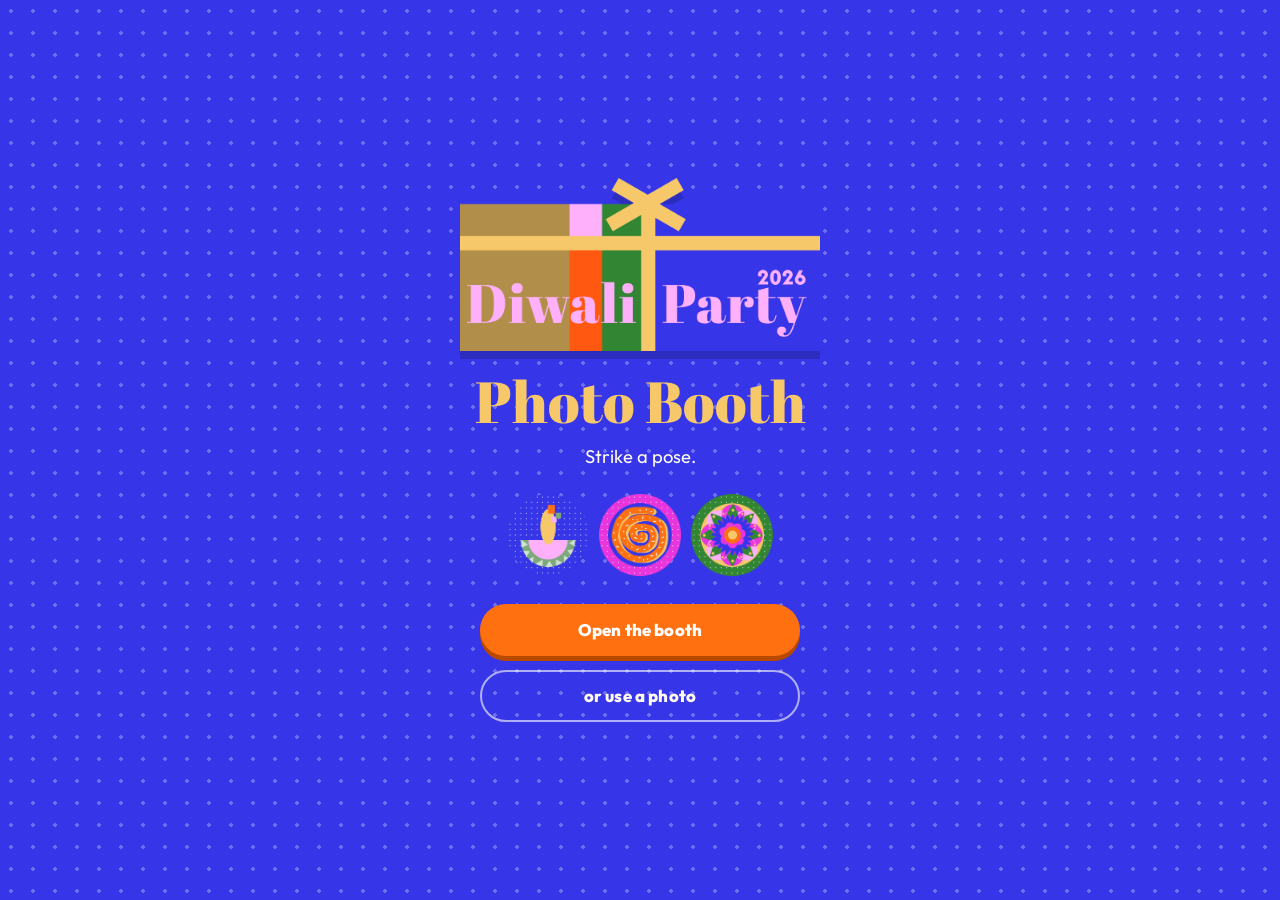
<file: index.html>
<!doctype html>
<html lang="en">
<head>
  <meta charset="utf-8" />
  <meta name="viewport" content="width=device-width, initial-scale=1, viewport-fit=cover" />
  <title>Diwali Party Photo Booth</title>
  <meta name="description" content="Strike a pose with Diwali Party filters: diyas, sparklers, rangoli, jalebi and samosa. Let's get LIT!" />
  <meta name="theme-color" content="#3636E8" />
  <link rel="icon" type="image/png" href="assets/brand/badge-diya.png" />
  <link rel="preconnect" href="https://fonts.googleapis.com" />
  <link rel="preconnect" href="https://fonts.gstatic.com" crossorigin />
  <link href="https://fonts.googleapis.com/css2?family=Abril+Fatface&family=Outfit:wght@400;600;800&display=swap" rel="stylesheet" />
  <link rel="stylesheet" href="style.css" />
</head>
<body>
  <!-- Welcome -->
  <section id="welcome" class="screen active" aria-labelledby="welcome-title">
    <div class="welcome-inner">
      <img class="wordmark" src="assets/brand/wordmark.png" alt="Diwali Party 2026" />
      <h1 id="welcome-title">Photo Booth</h1>
      <p class="tagline">Strike a pose.</p>
      <div class="badge-row" aria-hidden="true">
        <img src="assets/brand/badge-diya-blue.png" alt="" />
        <img src="assets/brand/badge-jalebi.png" alt="" />
        <img src="assets/brand/badge-rangoli-green.png" alt="" />
      </div>
      <button id="start-btn" class="btn btn-primary">Open the booth</button>
      <label class="btn btn-ghost" for="upload-input">or use a photo</label>
      <p id="welcome-error" class="error" role="alert" hidden></p>
    </div>
  </section>

  <!-- Booth -->
  <section id="booth" class="screen" aria-label="Photo booth">
    <header class="booth-header">
      <span class="header-spacer" aria-hidden="true"></span>
      <div class="mode-toggle" role="radiogroup" aria-label="Capture mode">
        <button role="radio" aria-checked="true" data-mode="strip">Strip ×3</button>
        <button role="radio" aria-checked="false" data-mode="single">Single</button>
      </div>
      <button id="gallery-btn" class="icon-btn" aria-label="Your photos">
        <span class="count" id="gallery-count">0</span>
      </button>
    </header>

    <div class="stage-wrap">
      <div class="stage">
        <canvas id="stage" width="1080" height="1350" aria-label="Live camera preview with filter"></canvas>
        <div id="countdown" class="countdown" aria-live="assertive"></div>
        <div id="flash" class="flash"></div>
        <div id="strip-progress" class="strip-progress" hidden></div>
      </div>
      <div id="film-tray" class="film-tray" hidden aria-hidden="true"></div>
      <p class="hint" id="hint">Tap a sticker to add it. Drag to move, pinch or scroll to resize, double-tap to remove.</p>
    </div>

    <nav class="filters" id="filters" aria-label="Filters"></nav>

    <div class="controls">
      <button id="stickers-btn" class="side-btn" aria-expanded="false" aria-controls="sticker-tray">
        <img src="assets/brand/samosa.png" alt="" /> <span>Stickers</span>
      </button>
      <button id="shutter" class="shutter" aria-label="Take photo"><span></span></button>
      <button id="flip-btn" class="side-btn" aria-label="Switch camera">
        <svg viewBox="0 0 24 24" width="26" height="26" aria-hidden="true"><path fill="currentColor" d="M20 5h-3.2L15 3H9L7.2 5H4a2 2 0 0 0-2 2v12a2 2 0 0 0 2 2h16a2 2 0 0 0 2-2V7a2 2 0 0 0-2-2Zm-8 13a5 5 0 0 1-4.9-4H5l3-3 3 3H9.1A3 3 0 0 0 12 16a3 3 0 0 0 1.7-.5l1.4 1.4A5 5 0 0 1 12 18Zm4-4-3-3h1.9A3 3 0 0 0 12 10a3 3 0 0 0-1.7.5L8.9 9.1A5 5 0 0 1 16.9 12H19l-3 3Z"/></svg>
        <span>Flip</span>
      </button>
    </div>

    <div id="sticker-tray" class="sticker-tray" hidden>
      <div class="tray-head">
        <strong>Stickers</strong>
        <button id="clear-stickers" class="link-btn">Clear all</button>
      </div>
      <div class="tray-grid" id="tray-grid"></div>
    </div>
  </section>

  <!-- Result: the booth printer -->
  <section id="result" class="screen" aria-label="Your photos are printing">
    <div class="result-inner">
      <div class="printer" aria-hidden="true">
        <div class="printer-lights"><i></i><i></i><i></i><i></i><i></i></div>
        <img src="assets/brand/wordmark.png" alt="" class="printer-wordmark" id="printer-mark" />
        <div class="printer-label">PHOTO BOOTH</div>
        <div class="printer-slot"></div>
      </div>
      <div class="print-window" id="print-window">
        <div class="print" id="print">
          <img id="result-img" alt="Your Diwali Party photo strip" />
        </div>
      </div>
      <p id="develop-status" class="develop-status" aria-live="polite">Printing…</p>
      <div class="result-actions" id="result-actions">
        <button id="save-btn" class="btn btn-primary">Save to Camera Roll</button>
        <button id="retake-btn" class="btn btn-ghost">Take more</button>
        <p class="save-hint" id="save-hint">Tip: you can also press and hold the photo to save it.</p>
      </div>
    </div>
  </section>

  <!-- Gallery -->
  <section id="gallery" class="screen" aria-label="Your photos">
    <div class="gallery-inner">
      <header class="gallery-head">
        <h2>Your photos</h2>
        <button id="gallery-close" class="btn btn-ghost small">Back to booth</button>
      </header>
      <p id="gallery-empty" class="muted">No photos yet. Go strike a pose!</p>
      <div id="gallery-grid" class="gallery-grid"></div>
    </div>
  </section>

  <input id="upload-input" type="file" accept="image/*" hidden />
  <video id="video" playsinline muted autoplay hidden></video>
  <script src="app.js"></script>
</body>
</html>
</file>
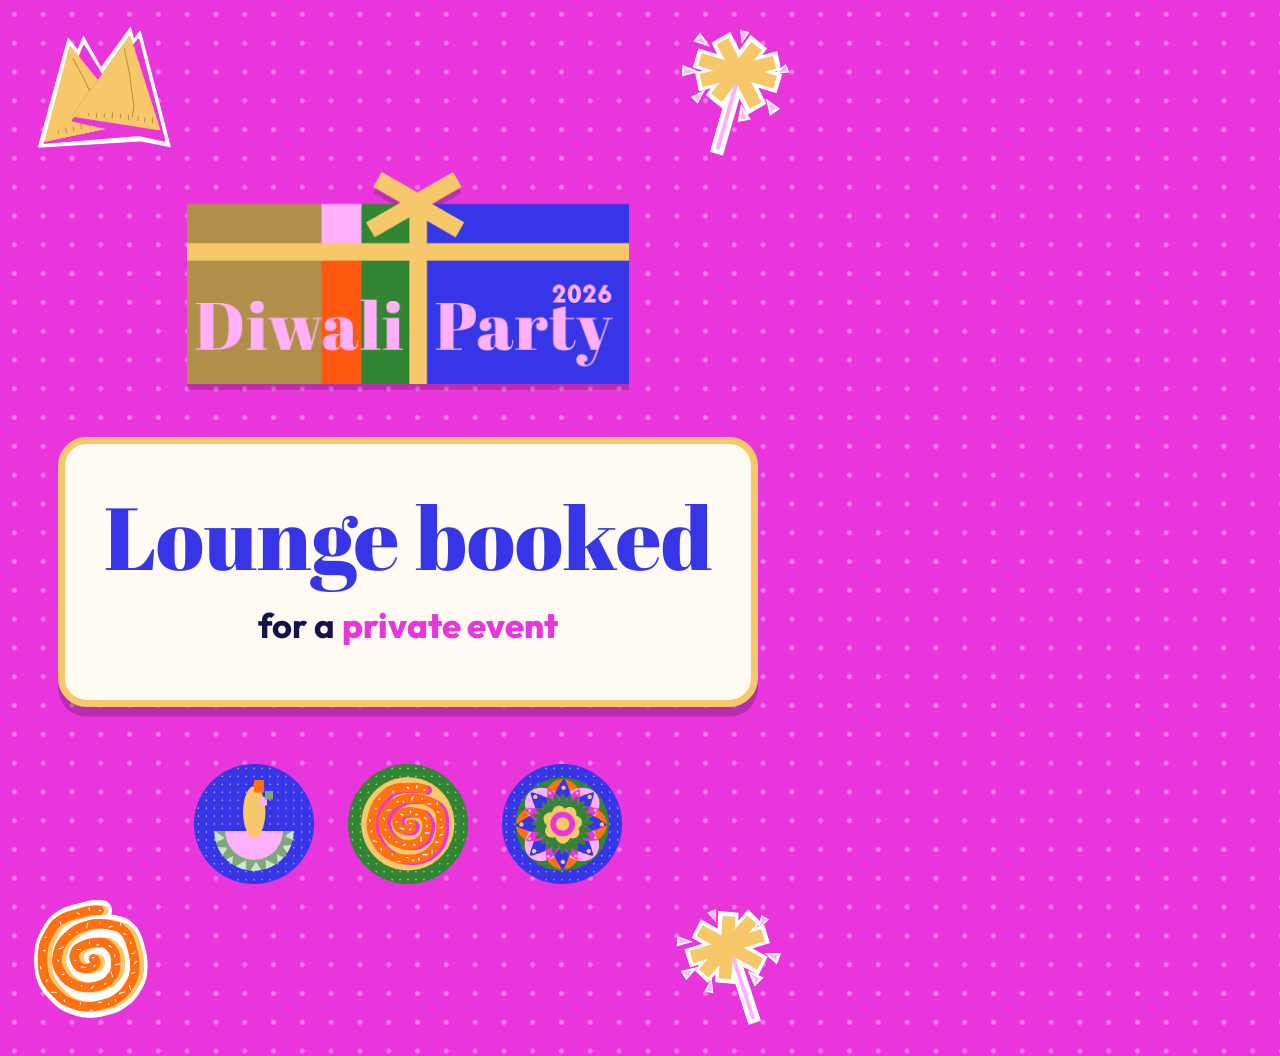
<file: poster/lounge-sign.html>
<!doctype html>
<html lang="en">
<head>
<meta charset="utf-8" />
<title>Lounge Booked Sign</title>
<link href="https://fonts.googleapis.com/css2?family=Abril+Fatface&family=Outfit:wght@500;700;800&display=swap" rel="stylesheet" />
<style>
  /* US Letter by default; open with ?size=a4 for A4. Full bleed. */
  @page { size: 8.5in 11in; margin: 0; }
  :root {
    --pw: 8.5in; --ph: 11in;
    --marigold: #FF7011; --magenta: #E836DC; --indigo: #3636E8; --leaf: #328532;
    --gold: #F7C869; --rose: #FFB0FA; --ink: #14124a; --paper: #fffaf2;
  }
  * { box-sizing: border-box; margin: 0; padding: 0; }
  html, body { width: var(--pw); height: var(--ph); }
  body {
    position: relative; overflow: hidden;
    font-family: "Outfit", sans-serif; color: var(--paper);
    background-color: var(--magenta);
    background-image: radial-gradient(rgba(255,255,255,.35) 1.6pt, transparent 1.9pt);
    background-size: 0.3in 0.3in;
    -webkit-print-color-adjust: exact; print-color-adjust: exact;
    display: flex; flex-direction: column; align-items: center; justify-content: center;
    padding: 0.6in;
  }
  .wordmark { width: 4.6in; filter: drop-shadow(0 0.07in 0 rgba(0,0,0,.18)); }

  .card {
    margin-top: 0.55in; width: 100%; background: var(--paper); color: var(--ink);
    border: 0.08in solid var(--gold); border-radius: 0.3in;
    padding: 0.5in 0.4in 0.55in; text-align: center;
    box-shadow: 0 0.1in 0 rgba(0,0,0,.2);
  }
  .card h1 {
    font-family: "Abril Fatface", serif; font-weight: 400; color: var(--indigo);
    font-size: 66pt; line-height: 1.02;
  }
  .card p {
    margin-top: 0.22in; font-size: 26pt; font-weight: 700; color: var(--ink);
  }
  .card p b { color: var(--magenta); font-weight: 800; }

  .badges { display: flex; gap: 0.35in; margin-top: 0.6in; }
  .badges img { width: 1.25in; height: 1.25in; }

  .deco { position: absolute; }
  .samosa { left: 0.3in; top: 0.35in; width: 1.35in; transform: rotate(-12deg); }
  .sparkler { right: 0.35in; top: 0.3in; width: 1.1in; transform: rotate(16deg); }
  .jalebi { left: 0.35in; bottom: 0.4in; width: 1.2in; transform: rotate(10deg); }
  .sparkler2 { right: 0.35in; bottom: 0.3in; width: 1.05in; transform: rotate(-18deg); }
</style>
<script>
  // A4 variant: same design on a 210 x 297 mm page
  if (new URLSearchParams(location.search).get("size") === "a4") {
    document.documentElement.style.setProperty("--pw", "210mm");
    document.documentElement.style.setProperty("--ph", "297mm");
    const st = document.createElement("style");
    st.textContent = "@page { size: 210mm 297mm; margin: 0; }";
    document.head.appendChild(st);
  }
</script>
</head>
<body>
  <img class="wordmark" src="../assets/brand/wordmark.png" alt="Diwali Party 2026" />

  <div class="card">
    <h1>Lounge booked</h1>
    <p>for a <b>private event</b></p>
  </div>

  <div class="badges" aria-hidden="true">
    <img src="../assets/brand/badge-diya-blue.png" alt="" />
    <img src="../assets/brand/badge-jalebi-green.png" alt="" />
    <img src="../assets/brand/badge-rangoli.png" alt="" />
  </div>

  <img class="deco samosa" src="../assets/brand/samosa.png" alt="" />
  <img class="deco sparkler" src="../assets/brand/sparkler.png" alt="" />
  <img class="deco jalebi" src="../assets/brand/jalebi.png" alt="" />
  <img class="deco sparkler2" src="../assets/brand/sparkler.png" alt="" />
</body>
</html>
</file>
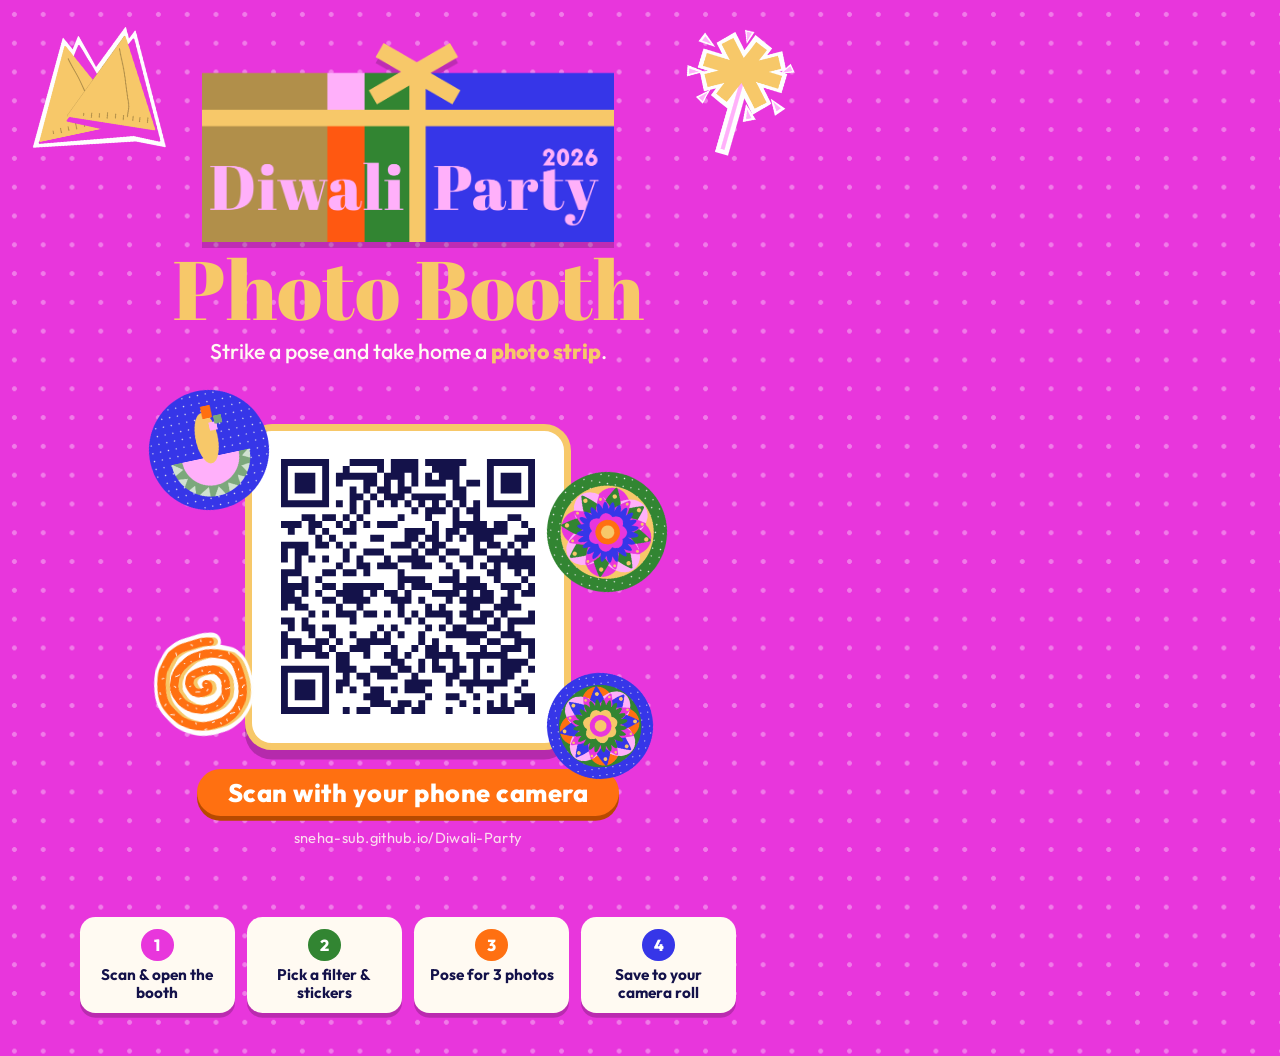
<file: poster/poster.html>
<!doctype html>
<html lang="en">
<head>
<meta charset="utf-8" />
<title>Diwali Party Photo Booth Poster</title>
<link href="https://fonts.googleapis.com/css2?family=Abril+Fatface&family=Outfit:wght@500;700;800&display=swap" rel="stylesheet" />
<style>
  /* US Letter by default; open with ?size=a4 for A4. Full bleed. */
  @page { size: 8.5in 11in; margin: 0; }
  :root { --pw: 8.5in; --ph: 11in; }
  :root {
    --marigold: #FF7011; --magenta: #E836DC; --indigo: #3636E8; --leaf: #328532;
    --gold: #F7C869; --rose: #FFB0FA; --ink: #14124a; --paper: #fffaf2;
  }
  * { box-sizing: border-box; margin: 0; padding: 0; }
  html, body { width: var(--pw); height: var(--ph); }
  body {
    position: relative; overflow: hidden;
    font-family: "Outfit", sans-serif; color: var(--paper);
    background-color: var(--magenta);
    background-image: radial-gradient(rgba(255,255,255,.35) 1.6pt, transparent 1.9pt);
    background-size: 0.3in 0.3in;
    -webkit-print-color-adjust: exact; print-color-adjust: exact;
    display: flex; flex-direction: column; align-items: center;
    padding: 0.45in 0.6in 0.45in; justify-content: space-between;
  }
  .wordmark { width: 4.3in; filter: drop-shadow(0 0.07in 0 rgba(0,0,0,.18)); }
  h1 {
    font-family: "Abril Fatface", serif; font-weight: 400; color: var(--gold);
    font-size: 62pt; line-height: 1; margin-top: 0.06in;
  }
  .sub { font-size: 16pt; font-weight: 500; margin-top: 0.08in; text-align: center; }
  .sub b { color: var(--gold); font-weight: 800; }

  .qr-wrap { position: relative; margin-top: 0.1in; }
  .qr-card {
    width: 3.4in; height: 3.4in; background: #fff; border-radius: 0.28in;
    padding: 0.3in; box-shadow: 0 0.1in 0 rgba(0,0,0,.22);
    border: 0.08in solid var(--gold);
  }
  .qr-card img { width: 100%; height: 100%; display: block; }
  .qr-wrap .badge { position: absolute; width: 1.25in; }
  .b1 { left: -1.0in; top: -0.35in; transform: rotate(-12deg); }
  .b2 { right: -1.0in; top: 0.5in; transform: rotate(10deg); }
  .b3 { left: -0.95in; bottom: 0.15in; width: 1.05in !important; transform: rotate(8deg); }
  .b4 { right: -0.85in; bottom: -0.3in; width: 1.1in !important; transform: rotate(-8deg); }
  .scan {
    margin-top: 0.2in; background: var(--marigold); color: #fff; font-weight: 800;
    font-size: 19pt; padding: 0.08in 0.32in; border-radius: 1in; box-shadow: 0 0.05in 0 #b84a00;
    letter-spacing: .02em;
  }
  .url { margin-top: 0.12in; font-size: 11pt; opacity: .85; letter-spacing: .02em; }

  .steps { display: flex; gap: 0.12in; margin-top: 0.22in; }
  .step {
    width: 1.62in; background: var(--paper); color: var(--ink); border-radius: 0.16in;
    padding: 0.12in 0.1in 0.12in; text-align: center; box-shadow: 0 0.05in 0 rgba(0,0,0,.2);
  }
  .step .n {
    display: inline-grid; place-items: center; width: 0.34in; height: 0.34in; border-radius: 50%;
    color: #fff; font-weight: 800; font-size: 12pt; margin-bottom: 0.05in;
  }
  .step:nth-child(1) .n { background: var(--magenta); }
  .step:nth-child(2) .n { background: var(--leaf); }
  .step:nth-child(3) .n { background: var(--marigold); }
  .step:nth-child(4) .n { background: var(--indigo); }
  .step p { font-weight: 700; font-size: 11.5pt; line-height: 1.15; }

  .block { display: flex; flex-direction: column; align-items: center; }
  .deco { position: absolute; }
  .samosa { left: 0.25in; top: 0.35in; width: 1.35in; transform: rotate(-12deg); }
  .sparkler { right: 0.3in; top: 0.3in; width: 1.1in; transform: rotate(16deg); }
</style>
<script>
  // A4 variant: same design on a 210 x 297 mm page
  if (new URLSearchParams(location.search).get("size") === "a4") {
    document.documentElement.style.setProperty("--pw", "210mm");
    document.documentElement.style.setProperty("--ph", "297mm");
    const st = document.createElement("style");
    st.textContent = "@page { size: 210mm 297mm; margin: 0; }";
    document.head.appendChild(st);
  }
</script>
</head>
<body>
  <header class="block">
    <img class="wordmark" src="../assets/brand/wordmark.png" alt="Diwali Party 2026" />
    <h1>Photo Booth</h1>
    <p class="sub">Strike a pose and take home a <b>photo strip</b>.</p>
  </header>
  <section class="block">

  <div class="qr-wrap">
    <div class="qr-card"><img src="qr.svg" alt="QR code to the Diwali Party photo booth" /></div>
    <img class="badge b1" src="../assets/brand/badge-diya-blue.png" alt="" />
    <img class="badge b2" src="../assets/brand/badge-rangoli-green.png" alt="" />
    <img class="badge b3" src="../assets/brand/jalebi.png" alt="" />
    <img class="badge b4" src="../assets/brand/badge-rangoli.png" alt="" />
  </div>
  <div class="scan">Scan with your phone camera</div>
  <p class="url">sneha-sub.github.io/Diwali-Party</p>
  </section>

  <div class="steps">
    <div class="step"><span class="n">1</span><p>Scan &amp; open the booth</p></div>
    <div class="step"><span class="n">2</span><p>Pick a filter &amp; stickers</p></div>
    <div class="step"><span class="n">3</span><p>Pose for 3 photos</p></div>
    <div class="step"><span class="n">4</span><p>Save to your camera roll</p></div>
  </div>

  <img class="deco samosa" src="../assets/brand/samosa.png" alt="" />
  <img class="deco sparkler" src="../assets/brand/sparkler.png" alt="" />
</body>
</html>
</file>
<file: style.css>
:root {
  --marigold: #FF7011;
  --magenta: #E836DC;
  --indigo: #3636E8;
  --leaf: #328532;
  --gold: #F7C869;
  --rose: #FFB0FA;
  --ink: #14124a;
  --paper: #fffaf2;
  --display: "Abril Fatface", Georgia, serif;
  --sans: "Outfit", system-ui, -apple-system, "Segoe UI", sans-serif;
}

* { box-sizing: border-box; }
html, body { height: 100%; }
body {
  margin: 0;
  font-family: var(--sans);
  color: var(--paper);
  background-color: var(--indigo);
  background-image: radial-gradient(rgba(255, 255, 255, .28) 1.6px, transparent 1.8px);
  background-size: 22px 22px;
  -webkit-font-smoothing: antialiased;
  overscroll-behavior: none;
}
button { font: inherit; color: inherit; cursor: pointer; }
img { max-width: 100%; }

.screen { display: none; min-height: 100dvh; }
.screen.active { display: flex; }

/* ---------- Buttons ---------- */
.btn {
  display: inline-flex; align-items: center; justify-content: center;
  min-height: 52px; padding: 0 28px; border-radius: 999px; border: 0;
  font-family: var(--sans); font-weight: 800; font-size: 1.05rem; letter-spacing: .01em;
  text-decoration: none; cursor: pointer; transition: transform .12s ease, box-shadow .12s ease;
}
.btn:active { transform: scale(.97); }
.btn-primary { background: var(--marigold); color: #fff; box-shadow: 0 5px 0 #b84a00; }
.btn-primary:active { box-shadow: 0 2px 0 #b84a00; }
.btn-ghost { background: transparent; color: var(--paper); border: 2px solid rgba(255, 255, 255, .6); }
.btn.small { min-height: 40px; padding: 0 18px; font-size: .95rem; }
.link-btn { background: none; border: 0; color: var(--magenta); font-weight: 600; text-decoration: underline; }
:focus-visible { outline: 3px solid var(--gold); outline-offset: 3px; }

/* ---------- Welcome ---------- */
#welcome { align-items: center; justify-content: center; padding: 32px 16px; }
.welcome-inner { width: 100%; max-width: 440px; display: flex; flex-direction: column; align-items: center; gap: 14px; text-align: center; }
.wordmark { width: min(360px, 90%); filter: drop-shadow(0 8px 0 rgba(0, 0, 0, .18)); animation: bob 3s ease-in-out infinite; }
h1, h2 { font-family: var(--display); font-weight: 400; margin: 0; }
h1 { font-size: clamp(2.6rem, 11vw, 3.6rem); color: var(--gold); line-height: 1; margin-top: 8px; }
.tagline { margin: 0 0 6px; font-size: 1.15rem; }
.badge-row { display: flex; gap: 10px; margin: 6px 0 14px; }
.badge-row img { width: 82px; height: 82px; animation: spin 18s linear infinite; }
.badge-row img:nth-child(2) { animation-direction: reverse; }
.welcome-inner .btn { width: 100%; max-width: 320px; }
.error { background: var(--paper); color: #a3002f; padding: 10px 14px; border-radius: 12px; font-weight: 600; }
@keyframes bob { 50% { transform: translateY(-6px) rotate(-1deg); } }
@keyframes spin { to { transform: rotate(360deg); } }

/* ---------- Booth ---------- */
#booth { flex-direction: column; align-items: center; padding: max(10px, env(safe-area-inset-top)) 16px max(14px, env(safe-area-inset-bottom)); gap: 10px; }
.booth-header { width: 100%; max-width: 560px; display: flex; align-items: center; justify-content: space-between; gap: 10px; }
.header-spacer { width: 44px; flex: none; }
.mode-toggle { display: flex; background: rgba(0, 0, 0, .25); border-radius: 999px; padding: 4px; }
.mode-toggle button { border: 0; background: transparent; padding: 7px 14px; border-radius: 999px; font-weight: 600; font-size: .9rem; }
.mode-toggle button[aria-checked="true"] { background: var(--gold); color: var(--ink); }
.icon-btn {
  width: 44px; height: 44px; border-radius: 12px; border: 2px solid rgba(255, 255, 255, .7);
  background: url("assets/brand/badge-rangoli.png") center / 115% no-repeat; position: relative; flex: none;
}
.icon-btn .count {
  position: absolute; top: -8px; right: -8px; min-width: 22px; height: 22px; border-radius: 11px; padding: 0 6px;
  background: var(--magenta); color: #fff; font-size: .75rem; font-weight: 800; display: grid; place-items: center;
}

.stage-wrap { width: 100%; display: flex; flex-direction: column; align-items: center; justify-content: center; gap: 6px; flex: 1 1 auto; min-height: 0; }
.stage {
  position: relative; aspect-ratio: 4 / 5;
  height: min(calc(100dvh - 300px), calc((100vw - 32px) * 1.25), 760px); max-width: 100%;
  border-radius: 18px; overflow: hidden; background: var(--ink);
  box-shadow: 0 10px 0 rgba(0, 0, 0, .2);
}
#stage { width: 100%; height: 100%; display: block; touch-action: none; }
.hint { margin: 0; font-size: .8rem; opacity: .8; text-align: center; max-width: 480px; }

.countdown {
  position: absolute; inset: 0; display: grid; place-items: center; pointer-events: none;
  font-family: var(--display); font-size: clamp(6rem, 30vw, 11rem); color: var(--gold);
  text-shadow: 0 6px 0 var(--magenta);
}
.countdown.pop { animation: pop .9s ease-out; }
@keyframes pop { 0% { transform: scale(1.6); opacity: 0; } 25% { transform: scale(1); opacity: 1; } 100% { opacity: .2; } }
.flash { position: absolute; inset: 0; background: #fff; opacity: 0; pointer-events: none; }
.flash.go { animation: flash .45s ease-out; }
@keyframes flash { 0% { opacity: .95; } 100% { opacity: 0; } }
.strip-progress {
  position: absolute; top: 12px; left: 50%; transform: translateX(-50%);
  background: var(--ink); color: var(--gold); font-weight: 800; padding: 6px 14px; border-radius: 999px; font-size: .9rem;
}

.filters {
  width: 100%; max-width: 640px; display: flex; gap: 10px; overflow-x: auto; padding: 4px 2px 8px;
  scroll-snap-type: x mandatory; scrollbar-width: none;
}
.filters::-webkit-scrollbar { display: none; }
.filter-chip {
  flex: none; scroll-snap-align: center; display: flex; flex-direction: column; align-items: center; gap: 4px;
  background: none; border: 0; padding: 0; width: 70px;
}
.filter-chip .sw {
  width: 58px; height: 58px; border-radius: 50%; border: 3px solid transparent; background-size: cover; background-position: center;
  box-shadow: 0 3px 0 rgba(0, 0, 0, .25); transition: transform .15s ease;
}
.filter-chip span { font-size: .72rem; font-weight: 600; white-space: nowrap; }
.filter-chip[aria-pressed="true"] .sw { border-color: var(--gold); transform: scale(1.08); }

.controls { width: 100%; max-width: 420px; display: grid; grid-template-columns: 1fr auto 1fr; align-items: center; }
.side-btn { background: none; border: 0; display: flex; flex-direction: column; align-items: center; gap: 2px; font-size: .78rem; font-weight: 600; justify-self: center; }
.side-btn img { width: 30px; height: 30px; }
.shutter {
  width: 82px; height: 82px; border-radius: 50%; border: 5px solid var(--paper); background: transparent; padding: 5px;
}
.shutter span { display: block; width: 100%; height: 100%; border-radius: 50%; background: var(--marigold); transition: transform .12s; }
.shutter:active span { transform: scale(.88); }
.shutter:disabled { opacity: .5; }

.sticker-tray {
  position: fixed; left: 0; right: 0; bottom: 0; z-index: 10;
  background: var(--paper); color: var(--ink); border-radius: 22px 22px 0 0;
  padding: 14px 16px max(16px, env(safe-area-inset-bottom)); box-shadow: 0 -10px 30px rgba(0, 0, 0, .3);
  max-width: 640px; margin: 0 auto;
}
.tray-head { display: flex; justify-content: space-between; align-items: center; margin-bottom: 10px; }
.tray-grid { display: grid; grid-template-columns: repeat(auto-fill, minmax(64px, 1fr)); gap: 10px; }
.tray-grid button { background: #fff; border: 2px solid #eee3d3; border-radius: 14px; padding: 6px; aspect-ratio: 1; }
.tray-grid img { width: 100%; height: 100%; object-fit: contain; }

/* ---------- Film tray (shots taken so far) ---------- */
.film-tray { display: flex; gap: 8px; background: #111; padding: 6px 10px; border-radius: 8px; }
.film-tray[hidden] { display: none; }
.film-tray span {
  width: 40px; height: 50px; border-radius: 3px; background: #333 center / cover no-repeat;
  outline: 2px solid #222; transition: transform .25s ease;
}
.film-tray span.filled { transform: scale(1.08); outline-color: var(--gold); }

/* ---------- Result: booth printer ---------- */
#result { align-items: flex-start; justify-content: center; padding: 20px 16px 28px; }
.result-inner { width: 100%; max-width: 520px; display: flex; flex-direction: column; align-items: center; }
.printer {
  position: relative; width: min(340px, 92%); padding: 14px 18px 30px; border-radius: 22px 22px 10px 10px;
  background-color: var(--magenta);
  background-image: radial-gradient(rgba(255, 255, 255, .45) 1.6px, transparent 1.8px);
  background-size: 16px 16px;
  box-shadow: 0 8px 0 #a51f9c, inset 0 -6px 0 rgba(0, 0, 0, .12);
  display: flex; flex-direction: column; align-items: center; gap: 6px; z-index: 2;
}
.printer-lights { display: flex; gap: 10px; }
.printer-lights i { width: 12px; height: 12px; border-radius: 50%; background: var(--gold); opacity: .35; }
.printing .printer-lights i { animation: blink 1s infinite; }
.printing .printer-lights i:nth-child(2) { animation-delay: .2s; }
.printing .printer-lights i:nth-child(3) { animation-delay: .4s; }
.printing .printer-lights i:nth-child(4) { animation-delay: .6s; }
.printing .printer-lights i:nth-child(5) { animation-delay: .8s; }
@keyframes blink { 0%, 100% { opacity: .35; } 50% { opacity: 1; box-shadow: 0 0 10px var(--gold); } }
.printer-wordmark { width: 170px; max-height: 82px; object-fit: contain; }
.printer-label { font-weight: 800; letter-spacing: .3em; font-size: .72rem; color: var(--paper); }
.printer-slot {
  position: absolute; left: 50%; bottom: 10px; transform: translateX(-50%);
  width: min(calc(var(--print-w, 150px) + 26px), calc(100% - 24px)); height: 12px; border-radius: 6px; background: #1a0b26;
  box-shadow: inset 0 3px 4px rgba(0, 0, 0, .7);
}
/* The print emerges from just under the slot */
.print-window { position: relative; margin-top: -10px; width: var(--print-w, 150px); height: var(--print-h, 400px); overflow: hidden; z-index: 1; }
.print {
  width: 100%; transform: translateY(-101%);
  background: #fff; padding: 0; border-radius: 0 0 4px 4px;
  box-shadow: 0 8px 18px rgba(0, 0, 0, .3);
}
.print img { display: block; width: 100%; height: auto; }
.print.feeding { animation: feed 3.4s cubic-bezier(.3, .1, .3, 1) forwards; }
@keyframes feed {
  0% { transform: translateY(-101%); }
  22% { transform: translateY(-74%); }
  30% { transform: translateY(-72%); }
  55% { transform: translateY(-40%); }
  62% { transform: translateY(-38%); }
  88% { transform: translateY(-4%); }
  100% { transform: translateY(0); }
}
.print.dropped { transform: translateY(0); animation: settle .5s ease-out; }
@keyframes settle { 0% { transform: translateY(0) rotate(0); } 40% { transform: translateY(6px) rotate(-1.2deg); } 100% { transform: translateY(0) rotate(0); } }
/* Developing: starts pale and washed out, then the colour comes in */
.print img.undeveloped { filter: brightness(1.9) contrast(.35) saturate(0) blur(1.5px); opacity: .55; }
.print img.developing { transition: filter 5s ease-in, opacity 3s ease-in; filter: none; opacity: 1; }

.develop-status { margin: 14px 0 6px; font-family: var(--display); color: var(--gold); font-size: 1.5rem; min-height: 1.8rem; text-align: center; }
.result-actions { display: flex; flex-wrap: wrap; gap: 12px; justify-content: center; transition: opacity .4s; }
.result-actions.waiting { opacity: 0; pointer-events: none; }
.save-hint { width: 100%; text-align: center; font-size: .8rem; opacity: .75; margin: 0; }

/* ---------- Gallery ---------- */
.gallery-inner { width: 100%; max-width: 760px; }
.gallery-head { display: flex; justify-content: space-between; align-items: center; margin-bottom: 16px; gap: 12px; }
.gallery-head h2 { color: var(--gold); font-size: 2rem; }
.muted { opacity: .8; }
.gallery-grid { display: grid; grid-template-columns: repeat(auto-fill, minmax(150px, 1fr)); gap: 14px; }
.gallery-grid a { display: block; background: #fff; padding: 6px; border-radius: 8px; box-shadow: 0 5px 0 rgba(0, 0, 0, .2); }
.gallery-grid img { display: block; width: 100%; border-radius: 4px; }

@media (prefers-reduced-motion: reduce) {
  *, *::before, *::after { animation: none !important; transition: none !important; }
}
</file>
